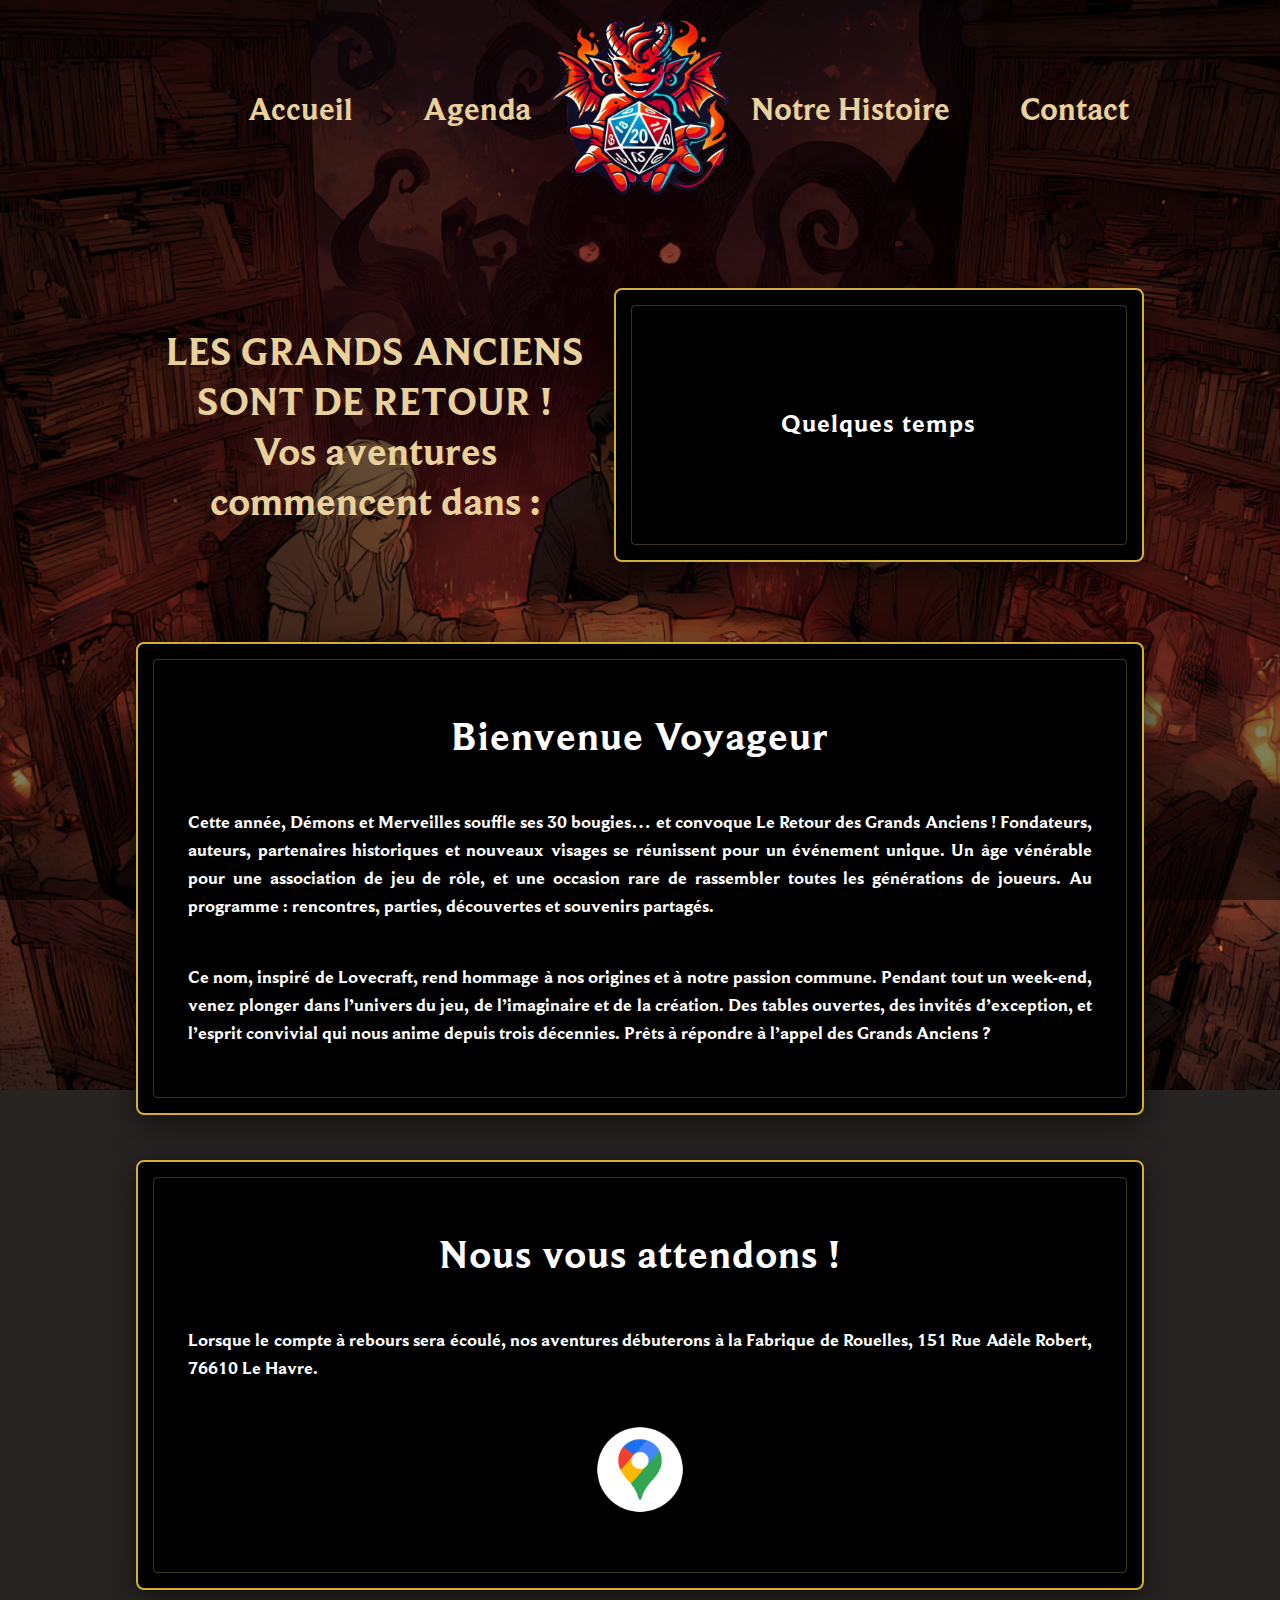
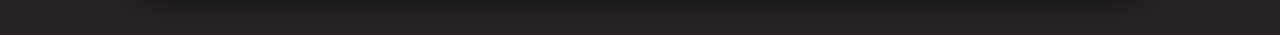
<file: index.html>
<!DOCTYPE html>
<html lang="fr">

<head>
    <meta charset="utf-8">
    <meta content="width=device-width, initial-scale=1" name="viewport">
    <link href="./style.css" rel="stylesheet"/>
    <title> Démons et Merveilles</title>
</head>

<body class="bgmed">

<div class="menu">
    <div class="menugauche">
        <div class="menu-button" onclick="loadRealPage('accueil');"> Accueil </div>
        <div class="menu-button" onclick="loadRealPage('agenda');"> Agenda</div>
    </div>

    <img id="logo" src="./images/demPNG.png" alt="Logo Démons et Merveilles">

    <div class="menudroite">
        <div class="menu-button" onclick="loadRealPage('histoire');"> Notre Histoire</div>
        <div class="menu-button" onclick="loadRealPage('contact');"> Contact</div>
    </div>
</div>

<div id="page-content" style="height: 100%;">
</div>
</body>
<footer>
    <script>

        async function loadRealPage(pageName) {
            const contentContainer = document.getElementById('page-content');

            try {
                // Afficher le loader
                contentContainer.innerHTML = `
                    <div class="loading">
                        <div class="spinner"></div>
                        Chargement de la page...
                    </div>
                `;

                // Charger la page depuis le serveur
                const response = await fetch(`./pages/${pageName}.html`);

                if (!response.ok) {
                    throw new Error(`Erreur ${response.status}: ${response.statusText}`);
                }

                const content = await response.text();
                contentContainer.innerHTML = `${content}`;
                if (pageName === "jdrs") {
                    generateCards(cardsData);
                }
            } catch (error) {
                contentContainer.innerHTML = `
                    <div class="error">
                        ❌ Erreur lors du chargement de la page "${pageName}" : ${error.message}
                    </div>
                `;
            }
        }

        window.onload = function () {
            loadRealPage("countdown"); //starting page
            updateCountdown();
        }


        // Date future vers laquelle on compte (exemple : 25 décembre 2025, 18h00)
        const targetDate = new Date('2026-05-08T14:00:00');


        function formatTime(seconds) {
            const jours = Math.floor(seconds / (24 * 3600));
            seconds %= (24 * 3600);

            const heures = Math.floor(seconds / 3600);
            seconds %= 3600;

            const minutes = Math.floor(seconds / 60);
            seconds %= 60;

            return `${jours} JOUR${jours > 1 ? 'S' : ''} \n` +
                `${heures < 10 ? '0' + heures : heures} HEURE${heures > 1 ? 'S' : ''} \n` +
                `${minutes < 10 ? '0' + minutes : minutes} MINUTE${minutes > 1 ? 'S' : ''} \n` +

                `${seconds < 10 ? '0' + seconds : seconds} SECONDE${seconds > 1 ? 'S' : ''} `;
        }

        function updateCountdown() {
            countdownElement = document.getElementById('countdown');
            if (countdownElement == null)
                return;

            const now = new Date();
            let timeLeft = Math.floor((targetDate - now) / 1000);

            if (timeLeft > 0) {
                countdownElement.textContent = formatTime(timeLeft);
            } else {
                countdownElement.textContent = "C'est maintenant !";
                clearInterval(timer);
            }
        }


        const timer = setInterval(updateCountdown, 1000);

        /*************************************/
        /*      Chargement des JDRS 	     */
        /*************************************/

        let cardsData = [];
        fetch("data/jdr.json")
            .then(response => {
                if (!response.ok) {
                    throw new Error(`Erreur lors du chargement du JSON (${response.status})`);
                }
                return response.json();
            })
            .then(data => {
                cardsData = data;
                console.log("✅ Cartes chargées :", cardsData);
            })
            .catch(error => {
                console.error("❌ Impossible de charger les cartes :", error);
            });


        // Template HTML de base
        const cardTemplate = `
<div class="card%cardsize% %cardtype%">
    <div class="card-image-container">
        <img class="card-image" src="%urlimage%" alt="Logo du JDR">
    </div>

    <hr class="card-hr"/>
    <div class="card-content">
        <span class="card-title">%title%</span>
        <span class="card-description">%description%  </span>
        <span class="card-mastering"> 
        <h3> %mastering% <a href="%link%" style="color:lightblue"> %link% </a> </h3>
      </span>
    </div>
</div>
`;

        function generateCards(cards) {
            const container = document.querySelector(".card-container");
            if (!container) {
                console.error("❌ Élément .card-container introuvable dans le DOM !");
                return;
            }

            console.log("🃏 Génération des cartes...");
            container.innerHTML = cards
                .map(card => {
                    return cardTemplate
                        .replace("%cardsize%", card.format === "double" ? "Double" : "")
                        .replace("%cardtype%", card.type??"")
                        .replace("%urlimage%", card.image??"")
                        .replace("%title%", card.title??"")
                        .replace("%description%", card.description??"")
                        .replace("%mastering%", card.type === "jdr" ? "Masterisé par "+card.mastering: card.mastering)
                        .replaceAll("%link%",card.link??"");
                })
                .join("");
        }
    </script>
</footer>
</html>
</file>
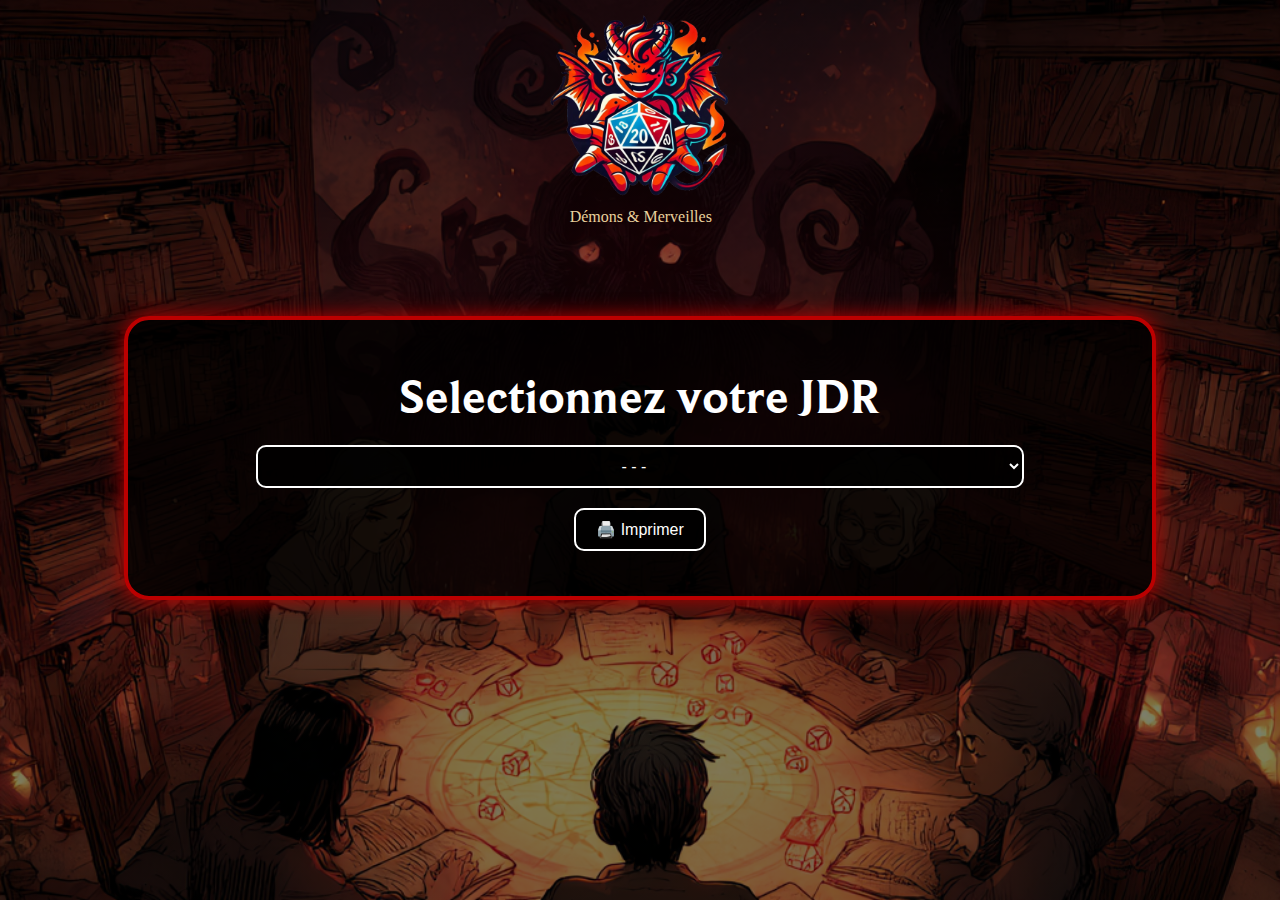
<file: print.html>
<!DOCTYPE html>
<html>

<head>
    <meta charset="utf-8">
    <meta content="width=device-width, initial-scale=1" name="viewport">
    <link href="./style.css" rel="stylesheet"/>
    <title> Démons et Merveilles</title>
</head>

<body class="bgmed">

<div class="menu">
    <img id="logo" src="./images/demPNG.png">
    <br/>
</div>
<div class="menu">
    Démons & Merveilles
</div>

<div id="page-content">
    <div class="card-container notprinted">
        <!-- Les cartes seront générées ici -->
        <div class="cardDouble invite notprinted">
            <div class="card-content">
                <span class="card-title">
                    <label for="selectToPrint" > Selectionnez votre JDR </label>
                </span>
                <span class="card-mastering"  style="margin-top:20px;">
                <select id="selectToPrint" style="width:60vw" class="select">
                    <option selected value="-1"> - - - </option>
                </select>
                </span>
                <span class="card-mastering" style="margin-top:20px;">
                    <button onclick="window.print()" class="button">🖨️ Imprimer</button>
                </span>
            </div>
        </div>
    </div>
    <div class="card-container" id="cardToPrint">
        <!-- Les cartes seront générées ici -->
    </div>
</div>
</body>
<footer>
    <script>
        /*************************************/
        /*      Chargement des JDRS 	     */
        /*************************************/

        const select = document.querySelector("select");
        select.addEventListener("change", (event) => {
            const selectedId = event.target.value;
            if (selectedId !== "-1") {
                generateCard(selectedId);
            } else {
                const container = document.querySelector("#cardToPrint");
                container.innerHTML = "<p>Aucune carte sélectionnée.</p>";
            }
        });

        let cardsData = [];
        window.onload = () => {
            fetch("data/jdr.json")
                .then(response => {
                    if (!response.ok) {
                        throw new Error(`Erreur lors du chargement du JSON (${response.status})`);
                    }
                    return response.json();
                })
                .then(data => {
                    cardsData = data;
                    console.log("Cartes chargées");

                    data.forEach((card) => {
                        if(card.type === "jdr") {
                            let option = document.createElement("option");
                            option.value = card.id;
                            option.text = card.title + " ("+card.mastering+")";
                            select.appendChild(option);
                        }
                    });
                })
                .catch(error => {
                    console.error("Impossible de charger les cartes :", error);
                });
        };



        // Template HTML de base
        const cardTemplate = `
<div class="card%cardsize% %cardtype%">
    <div class="card-image-container">
        <img class="card-image" src="%urlimage%">
    </div>

    <hr class="card-hr"/>
    <div class="card-content">
        <span class="card-title">%title%</span>
        <span class="card-description">%description%</span>
        <span class="card-mastering">
        <h3> %mastering% </h3>
      </span>
    </div>
</div>
`;


        function generateCard(cardId) {
            const container = document.querySelector("#cardToPrint");
            if (!container) {
                console.error("Élément #cardToPrint introuvable dans le DOM !");
                return;
            }
            const card = cardsData.find(c => c.id === parseInt(cardId));
            if (!card) {
                console.error(`Carte avec l'ID ${cardId} introuvable dans les données.`);
                return;
            }

            container.innerHTML = cardTemplate
                        .replace("%cardsize%", "")
                        .replace("%cardtype%", card.type)
                        .replace("%urlimage%", card.image)
                        .replace("%title%", card.title)
                        .replace("%description%", card.description)
                        .replace("%mastering%", card.type === "jdr" ? "Masterisé par " + card.mastering : card.mastering);

            document.title = card.title;
        }
    </script>
</footer>
</html>
</file>
<file: style.css>
/*******************************/
/*         Variables           */
/*******************************/



:root {
	--jdr: #d4af37;
	--invite: #BB0000;
	--titre:  #E9D19C;
}


@font-face {
	font-family: 'EnchantedLand';
	src: url('./font/EnchantedLand/EnchantedLand.otf') format('opentype');
	font-weight: normal;
	font-style: normal;
}


@font-face {
	font-family: 'BeaufortBold';
	src: url('./font/Beaufort/BeaufortBold.ttf') format('truetype');
	font-weight: normal;
	font-style: normal;
}


/********************************/
/*            Style             */
/********************************/


.bgmed{
	background-image:     linear-gradient(rgba(0, 0, 0, 0.5), rgba(0, 0, 0, 0.5)), url("./images/bg6.png") ;
	background-repeat: no-repeat;
	background-size: cover;        /* L'image couvre toute la zone */
	background-position: center;   /* Centrée horizontalement et verticalement */
	background-attachment: fixed;  /* L'image reste fixe en scrollant */
}

.button {
	background-color: #000000CC; /* fond noir avec transparence */
	color: white;
	border: 2px solid white;
	border-radius: 10px;
	padding: 10px 20px;
	text-align: center;
	text-decoration: none;
	display: inline-block;
	font-size: 1em;
	transition: background-color 0.3s, box-shadow 0.3s;
	cursor: pointer;
}

.select {
	background-color: #000000CC; /* fond noir avec transparence */
	color: white;
	border: 2px solid white;
	border-radius: 10px;
	padding: 10px 20px;
	text-align: center;
	text-decoration: none;
	display: inline-block;
	font-size: 1em;
	transition: background-color 0.3s, box-shadow 0.3s;
	cursor: pointer;
}
/*********************************/
/*             Menu              */
/*********************************/

.menu{
	width: 90%;
	margin: 0vh 5vw;
	color: #E9D19C;
	display: flex;
	justify-content: center; /* Centrage horizontal */
	align-items: center;     /* Centrage vertical */
	
}



@media (min-width: 769px) {
	.menu #logo{
		height: 200px;
		display: block;
		left: 0;
	}
}
@media (max-width: 768px) {
	.menu #logo{
		height: 100px;
		display: block;
		left: 0;
	}
}





.menu .menu-button {
	color : var(--titre);
	font-family: "BeaufortBold", sans-serif;
}

.menu .menu-button:hover{
	background: #AAAAAA55;
	box-shadow: 0 0 10px 10px #AAAAAA55;
}

.menugauche, .menudroite {
	display: flex;
	align-items: center;     /* Centrage vertical */
	width: 45vw;
	gap: 50px; /* Espacement entre les boutons */
}



@media (min-width: 769px) {
	.menu{
		flex-direction: row;
	}

	.menugauche{
		justify-content: right; /* Centrage horizontal */
	}

	.menudroite{
		justify-content: left; /* Centrage horizontal */
	}

	.menu .menu-button{
		font-size: 2em;
		padding : 10px;
	}
}

@media (max-width: 768px) {
	.menu{
		flex-direction: column;
	}

	.menugauche{
		justify-content: center; /* Centrage horizontal */
	}

	.menudroite{
		justify-content: center; /* Centrage horizontal */
	}

	.menu .menu-button{
		font-size: 1.5em;
	}
}



.div-centre{
	display: flex;
	font-family: "BeaufortBold", sans-serif;
	justify-content: center;
	align-items: center;
	text-align: justify;
	font-size: 1.25em;
	margin: 5vh 10vw;
	border-radius: 10px;
	color: var(--jdr);
}	




h1.title{
	padding: 5vh 2vw;
	width: 50vw;
	text-align: center;
	color: var(--titre);
}

#countdown {
	margin : 0 auto;
	display: flex;
	justify-content: center; /* Centrage horizontal */
	align-items: center;     /* Centrage vertical */
	font-size: 1.3em;
	aspect-ratio: 225/100; /* ajustez selon le ratio de votre image */
	width: 50vw;
}
body{
	background: #282424;
	overflow-x: hidden;
}

@media (min-width: 769px) {
	.div-centre{
		flex-direction: row;
	}
}
@media (max-width: 768px) {
	.div-centre{
		flex-direction: column;
	}

	#countdown{
		white-space: pre-line;
	}
}




/********************************/
/*            Cards             */
/********************************/

div.card-container{
	display: grid;
	gap: 10px; /* espace entre les cases */
	justify-items: center; /* centre horizontalement */
	align-items: center;   /* centre verticalement */
	margin-top: 5vh;
}



@media (min-width: 769px) {
	div.card{
		grid-column: span 1 ;
		width: 35vw ;
	}
}

@media (max-width: 768px) {
	div.card{
		grid-column: span 2 ;
		width: 70vw ;
	}
}


div.card{
	border-radius: 25px;
	aspect-ratio: 150/100;

	display: flex;
	flex-direction: column;
	justify-content: center;
	align-items: center;
	text-align: center;
	padding: 20px;

	background: #000000CC; /* fond noir */
	padding: 20px;
	color: white;
	position: relative;
	margin-top: 5vh;

}


div.cardDouble{
	grid-column: span 2; /* occupe 2 colonnes */
	border-radius: 25px;
	padding: 5vh 0vw;
	width: 80vw ;
	display: flex;
	flex-direction: column;
	justify-content: center;
	align-items: center;
	text-align: center;

	background: #000000CC; /* fond noir */
	color: white;
	position: relative;

	margin-top: 5vh;

}


div.invite{
	box-shadow: 0 0 20px var(--invite);
	border: 4px solid var(--invite); /* contour doré */
}

div.jdr{
	box-shadow: 0 0 20px var(--jdr);
	border: 4px solid var(--jdr); /* contour doré */
}



div.card-image-container{
	display: flex;
	justify-content: center;
	align-items: center;
	text-align: center;
	margin: 10px;
	overflow : hidden;
}

img.card-image{
	max-width: 100vh;
	max-height: 25vh;
	width: auto;
	display: block;
	object-fit: cover;
}

div.card-content{
	width: 100%;
	display: flex;
	flex-direction: column;
	justify-content: center;
	align-items: center;
	text-align: justify;
	margin: 10%px;
}

span.card-title{
	font-size: 3em;
	font-family: "BeaufortBold", sans-serif;
	text-align: center;
}

span.card-description
{	
	font-size: 1.2em;
	margin-top : 5%;
	width: 80%;
}

span.card-mastering{
	font-family: "BeaufortBold", sans-serif;
}


hr.card-hr{
	border-radius: 50px; 
	width:90%
}

div.jdr hr.card-hr{
	border: solid var(--jdr) 2px;

}

div.invite hr.card-hr{
	border: solid var(--invite) 2px;
}
/*************************************/
/*            Pancarte               */
/*************************************/

.pancarte {
	background: #000000;
	border: 2px solid var(--jdr);
	border-radius: 8px;
	padding: 40px 50px;
	box-shadow: 0 8px 32px rgba(0, 0, 0, 0.6);
	position: relative;
	color: white;
}

.pancarte::after {
	content: '';
	position: absolute;
	top: 15px;
	left: 15px;
	right: 15px;
	bottom: 15px;
	border: 1px solid rgba(212, 175, 55, 0.3);
	border-radius: 4px;
	pointer-events: none;
}

.pancarte .titre {
	text-align: center; 
	margin-bottom: 30px;
	text-shadow: 1px 1px 2px rgba(0, 0, 0, 0.8);
	letter-spacing: 1px;
}

.pancarte .contenu {
	font-size: 1.1rem;
	line-height: 1.6;
	text-align: justify;
	margin-bottom: 25px;
}

.pancarte .ligne {
	width: 80px;
	height: 1px;
	background: linear-gradient(90deg, transparent, #cc0000, transparent);
	margin: 20px auto;
}

/* Animation subtile */
@keyframes fadeIn {
	0% { opacity: 0; transform: translateY(10px); }
	100% { opacity: 1; transform: translateY(0); }
}

.pancarte {
	animation: fadeIn 0.8s ease-out;
}


div.contact{
	display: flex;
	flex-direction: row;
}



@media (min-width: 769px) {
	.logo-contact{
		width: 7vw;
	}
}

@media (max-width: 768px) {
	.logo-contact{
		width: 20vw;
	}
}


/*************************************/
/*             print                */
/*************************************/

.onlyprinted {
	display: none;
}

@media print {
	.notprinted {
		display: none !important;
	}

	.onlyprinted {
		display: block !important;
	}

	html, body {
		margin: 0;
		padding: 0;
		height: 100%;
	}

	body {
		background:  linear-gradient(rgba(0, 0, 0, 0.5), rgba(0, 0, 0, 0.5)), url("./images/bg6.png") ;
		background-size: auto 100%; /* ajuste à la hauteur de la page */
		background-position: center top;
		-webkit-print-color-adjust: exact;
		print-color-adjust: exact;
	}
}


@page {
	size: A4 portrait; /* ou landscape pour paysage */
	margin: 0;      /* marges personnalisées */
}
</file>
